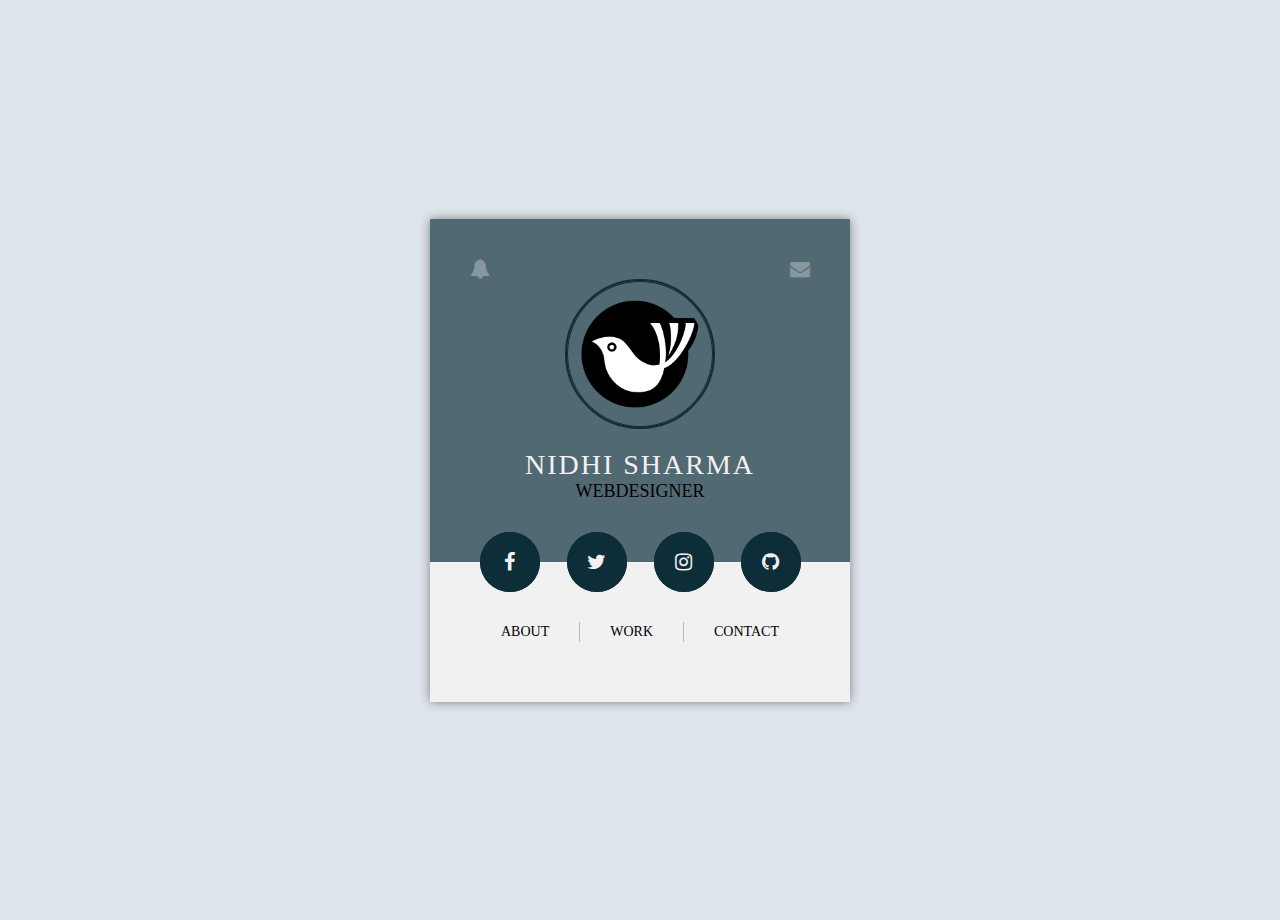
<file: index.html>
<!DOCTYPE html>
<html lang="en">
<head>
    <meta charset="UTF-8">
    <meta name="viewport" content="width=device-width, initial-scale=1.0">
    <!-- icon -->
    <link rel="stylesheet" href="https://cdnjs.cloudflare.com/ajax/libs/font-awesome/4.7.0/css/font-awesome.min.css">
    <title>Portfolio</title>
</head>
<style>
    *{
        margin: 0;
        padding: 0;
        box-sizing: border-box;
        text-decoration: none;
    }

    body{
       
        background-color:#DFE5EC;
        min-height: 100vh;
        display: flex;
        align-items: center;
        justify-content: center;
        margin: 10px 10px;
    }

    .profile-card{
        width: 420px;
        overflow: hidden;
        text-align: center;
        position: relative;
        box-shadow: 0 0 10px #00000070;
    }

    .top-section{
        padding: 60px 40px;
        background: #0d2d39ad;
    }

    .message, .notif{
        position: absolute;
        top: 40px;
        font-size: 20px;
        cursor: pointer;
        color: #ffffff50;
    }

    .message{ right: 40px; }

    .notif{ left: 40px; }

    .pic{
        width: 150px;
        height: 150px;
        margin: auto;
        padding: 8px;
        margin-bottom: 20px;
        border: 2px solid #0D2D39;
        border-radius: 50%;
        position: relative;
    }

    .pic::after{
        content: '';
        width: 100%;
        height: 100%;
        position: absolute;
        border: 1px solid #0D2D39;
        left: 0;
        top: 0;
        box-sizing: border-box;
        border-radius: 50%;
        animation: wave 1.5s infinite ;
    }  
    
    @keyframes wave{
        to{
            transform:scale(1.5);
            opacity: 0;
        }
    }

    .pic img{
        width: 100%;
        height: 100%;
        border-radius: 50%;
        
    }

    .name{
        color: #f1f1f1;
        font-size: 28px;
        letter-spacing: 2px;
        text-transform: uppercase;
    }

    .tag{
        font-size: 18px;
        color: rgb(0, 0, 0);
    }

    .bottom-section{
        background: #f1f1f1;
        padding: 60px 40px;
        position: relative;
        display: flex;
        align-items: center;
        justify-content: center;
        font-size: 28px;
        text-transform: uppercase;
    }

    .border{
        width: 1px;
        height: 20px;
        background:#bbb;
        margin: 0 30px;
    }

    .bottom-section span{
        font-size: 14px;
        display: flex;
        color: black;
    }

    .social-media{
        position: absolute;
        width: 100%;
        top: -30px;
        left: 0;
        z-index: 1;
       
    }

    .social-media i{
        width: 60px;
        height: 60px;
        background: #0D2D39;
        border-radius: 50%;
        color: #f1f1f1;
        font-size: 20px;
        line-height: 60px !important;
        margin: 0 10px;
        position: relative;
    }

    .social-media i::after{
        content: '';
        width: 100%;
        height: 100%;
        position: absolute;
        background: #0D2D39;
        left: 0;
        top: 0;
        box-sizing: border-box;
        border-radius: 50%;
        z-index: -1;
        transition: .4s linear;
    }

    .social-media i:hover::after{
        transform: scale(1.4);
        opacity: 0;
    }
</style>

<body>
    <div class="profile-card">
        <div class="top-section">
            <i class="message fa fa-envelope"></i>
            <i class="notif fa fa-bell"></i>
            <div class="pic">
                <img src="logo.png" alt="profile pic">
            </div>
            <div class="name">NIDHI SHARMA</div>
            <div class="tag">WEBDESIGNER</div>
        </div>
        <div class="bottom-section">
            <div class="social-media">
                <a href="facebook.com"><i class="fa fa-facebook"></i></a>
                <a href="https://www.twitter.com/nidhish60665123"><i class="fa fa-twitter"></i></a>
                <a href="https://www.instagram.com/nidhi_532"><i class="fa fa-instagram"></i></a>
                <a href="https://www.github.com/nidhi859"><i class="fa fa-github"></i></a> 
            </div>
            <a href="about.html" class="videos"><span>ABOUT</span></a>
            <div class="border"></div>
            <a href="work.html"><div class="subscribers"><span>WORK</span></div></a>
            <div class="border"></div>
            <a href="contact.html"><div class="views"><span>CONTACT</span></div></a>
        </div>
    </div>
</body>
</html>
</file>
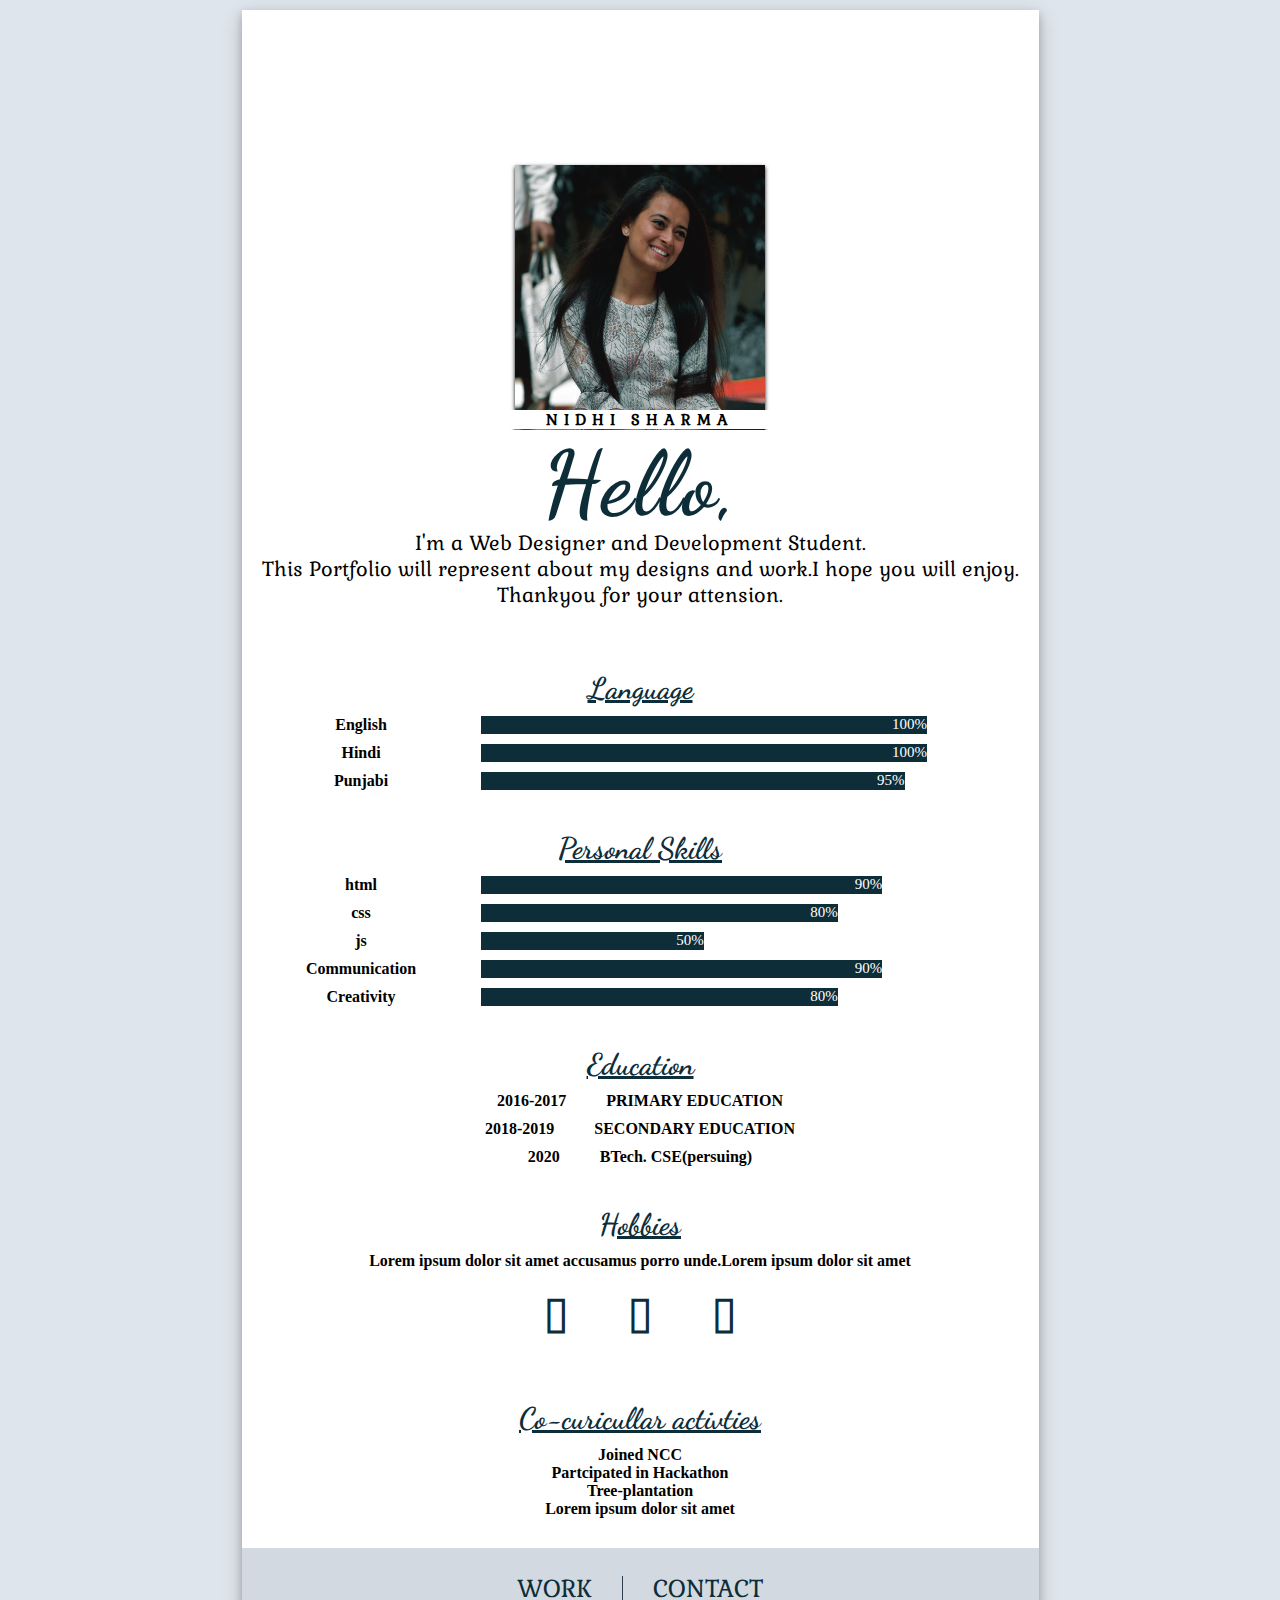
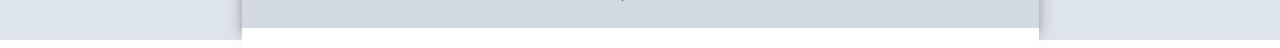
<file: about.html>
<!DOCTYPE html>
<html lang="en">

<head>
    <meta charset="UTF-8">
    <meta name="viewport" content="width=device-width, initial-scale=1.0">

    <link rel="stylesheet" href="style.css">
    <!-- font -->
    <link href="https://fonts.googleapis.com/css2?family=Dancing+Script:wght@400;700&display=swap" rel="stylesheet">
    <link href="https://fonts.googleapis.com/css2?family=Gabriela&display=swap" rel="stylesheet">
    <link href="https://fonts.googleapis.com/css2?family=Archivo+Narrow:ital@1&display=swap" rel="stylesheet">
    <!-- icons -->
    <link rel="stylesheet" href="https://cdnjs.cloudflare.com/ajax/libs/font-awesome/4.7.0/css/font-awesome.min.css">
    <title>About</title>
</head>

<body>
    </head>

    <body>
        <header>
            <div class="page1">
                <div class="part1">
                    <div class="container1">
                        <div class="circle">
                            <img src="ni.jpeg" alt="photo">
                        </div>
                        <div class="back">
                            <p class="back-content">"Convert Ideas into reality"</p>
                            <div class="pic">
                                <img src="logo.png" alt="profile pic">
                            </div>
                        </div>
                    </div>
                </div>
                <div class="part2">
                    <h3>NIDHI SHARMA</h3>
                </div>
                <div class="part3">
                    <h2>Hello,</h2>
                </div>
                <div class="part4">
                    <p>I'm a Web Designer and Development Student.</br>This Portfolio will represent about my designs
                        and
                        work.I hope you
                        will enjoy.</br>Thankyou for your attension.</p>
                </div>
                <div class="part5">
                    <div class="container">
                        <div class="items">
                            <h3>Language</h3>
                            <div class="row">
                                <div class="side">
                                    <div>English</div>
                                </div>
                                <div class="middle">
                                    <div class="bar-container">
                                        <div class="bar-8">100%</div>
                                    </div>
                                </div>

                                <div class="side">
                                    <div>Hindi</div>
                                </div>
                                <div class="middle">
                                    <div class="bar-container">
                                        <div class="bar-7">100%</div>
                                    </div>
                                </div>

                                <div class="side">
                                    <div>Punjabi</div>
                                </div>
                                <div class="middle">
                                    <div class="bar-container">
                                        <div class="bar-6">95%</div>
                                    </div>
                                </div>
                            </div>

                            <div class="items">
                                <h3>Personal Skills</h3>
                                <div class="row">
                                    <div class="side">
                                        <div>html</div>
                                    </div>
                                    <div class="middle">
                                        <div class="bar-container">
                                            <div class="bar-5">90%</div>
                                        </div>
                                    </div>

                                    <div class="side">
                                        <div>css</div>
                                    </div>
                                    <div class="middle">
                                        <div class="bar-container">
                                            <div class="bar-4">80%</div>
                                        </div>
                                    </div>

                                    <div class="side">
                                        <div>js</div>
                                    </div>
                                    <div class="middle">
                                        <div class="bar-container">
                                            <div class="bar-3">50%</div>
                                        </div>
                                    </div>
                                    <div class="side">
                                        <div>Communication</div>
                                    </div>
                                    <div class="middle">
                                        <div class="bar-container">
                                            <div class="bar-2">90%</div>
                                        </div>
                                    </div>
                                    <div class="side">
                                        <div>Creativity</div>
                                    </div>
                                    <div class="middle">
                                        <div class="bar-container">
                                            <div class="bar-1">80%</div>
                                        </div>
                                    </div>
                                </div>
                                <div class="items">
                                    <h3>Education</h3>
                                    <div class="data">2016-2017<span>PRIMARY EDUCATION</span></div>
                                    <div class="data">2018-2019<span>SECONDARY EDUCATION</span></div>
                                    <div class="data">2020<span>BTech. CSE(persuing)</span></div>
                                </div>
                                <div class="items">
                                    <h3>Hobbies</h3>
                                    <p>Lorem ipsum dolor sit amet accusamus porro unde.Lorem ipsum dolor sit amet</p>
                                    <i class="fa fa-music"></i>
                                    <i class="fa fa-picture-o"></i>
                                    <i class="fa fa-plane"></i>
                                </div>
                                <div class="items">
                                    <h3>Co-curicullar activties</h3>
                                    <p>Joined NCC </br>Partcipated in Hackathon</br>Tree-plantation</br>Lorem ipsum
                                        dolor sit amet</p>

                                </div>
                            </div>
                        </div>
                    </div>
                    <div class="part6">
                        <div class="sticky">
                            <div class="bottom-section">
                                <a href="work.html">
                                    <div class="subscribers"><span>WORK</span></div>
                                </a>
                                <div class="border"></div>
                                <a href="contact.html">
                                    <div class="views"><span>CONTACT</span></div>
                                </a>
                            </div>
                        </div>
                    </div>
        </header>
    </body>

</html>
</file>
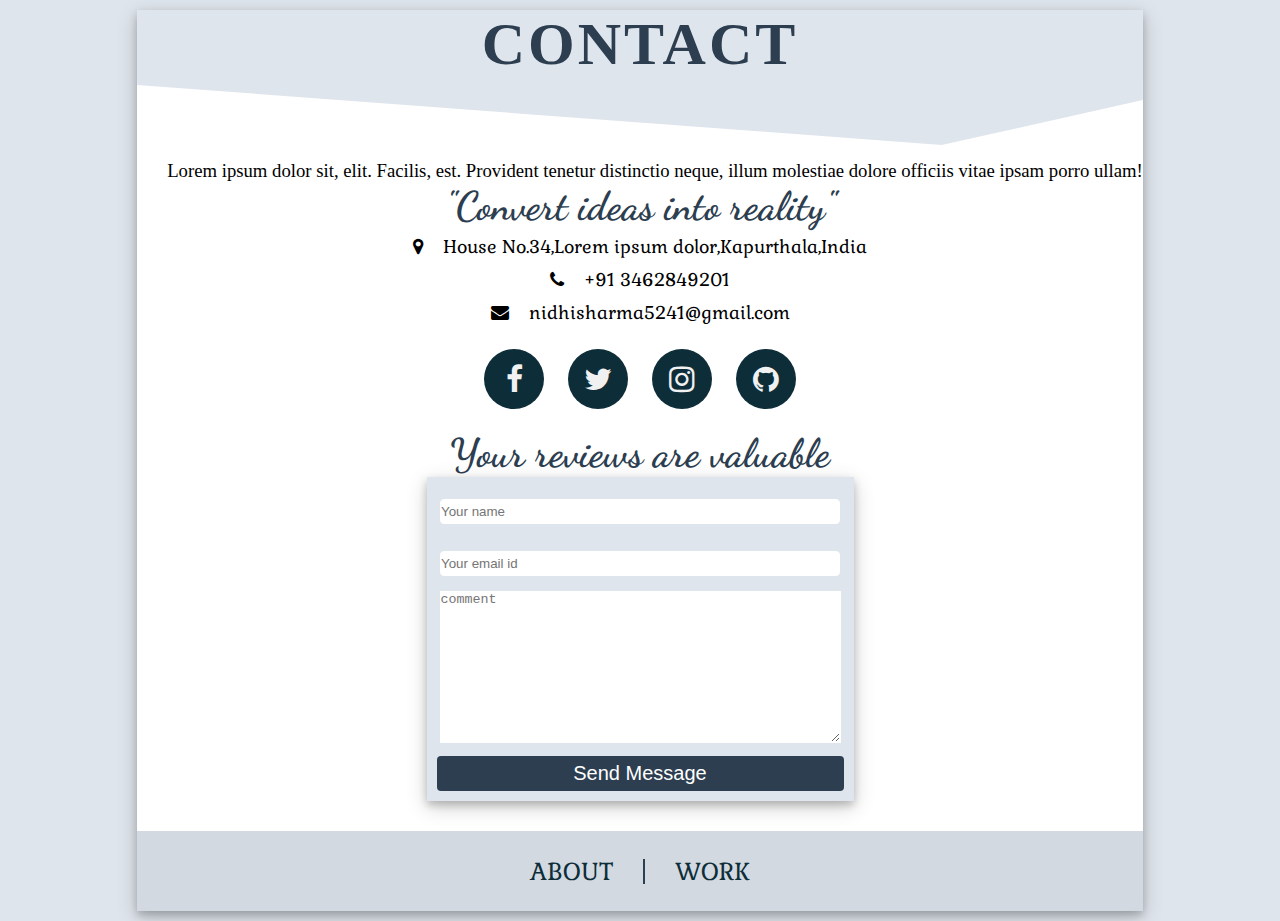
<file: contact.html>
<!DOCTYPE html>
<html lang="en">

<head>
    <meta charset="UTF-8">
    <meta name="viewport" content="width=device-width, initial-scale=1.0">
    <!-- fonts -->
    <link href="https://fonts.googleapis.com/css2?family=Dancing+Script:wght@400;700&display=swap" rel="stylesheet">
    <link href="https://fonts.googleapis.com/css2?family=Gabriela&display=swap" rel="stylesheet">
    <!-- icon -->
    <link rel="stylesheet" href="https://cdnjs.cloudflare.com/ajax/libs/font-awesome/4.7.0/css/font-awesome.min.css">
    <title>Contact</title>
</head>
<style>
    * {
        margin: 0;
        padding: 0;
        box-sizing: border-box;
        background: transparent;
        outline: none;
        border: none;
        text-decoration: none;
        background-color: #ffffff;

    }

    body {
        display: flex;
        align-items: center;
        justify-content: center;
        background-color: #DFE5EC;
    }

    header {
        display: flex;
        align-items: center;
        justify-content: center;
        margin: 10px 30px;
        box-shadow: 0 4px 8px 0 rgba(0, 0, 0, 0.2), 0 6px 20px 0 rgba(0, 0, 0, 0.19);

    }

    .page1 {
        display: grid;
        grid-template-rows: auto auto auto;
        grid-template-columns: auto;
        padding: 0px;
        margin: 0px 0px;
        
    }

    .page1>div {
        padding: 0px 0px;
        text-align: center;
        justify-content: space-around;
    }

    .hed {
        height: 150px;
        clip-path: polygon(0 0, 100% 0, 100% 60%, 80% 90%, 0 50%);
        background-color: #DFE5EC;
    }

    .hed h2 {
        font-size: 60px;
        color: #2c3e50;
        letter-spacing: 3px;
        background-color: #DFE5EC;
    }
    
    .sec h3 {
        font-weight: lighter;
        padding-left: 30px;

    }

    .sec h2 {
        font-size: 40px;
        color: #2c3e50;
        font-family: 'Dancing Script', cursive;
    }

    .add div {
        padding: 5px 0;
        font-size: 18px;
        font-family: 'Gabriela', serif;

    }

    .social-media {
        padding: 20px 0;
        z-index: 1;
    }

    .social-media i {
        width: 60px;
        height: 60px;
        background: #0D2D39;
        border-radius: 50%;
        color: #f1f1f1;
        font-size: 30px;
        line-height: 60px !important;
        margin: 0 10px;
        position: relative;
    }

    .social-media i::after {
        content: '';
        width: 100%;
        height: 100%;
        position: absolute;
        background: #0D2D39;
        left: 0;
        top: 0;
        box-sizing: border-box;
        border-radius: 50%;
        z-index: -1;
        transition: .4s linear;
    }

    .social-media i:hover::after {
        transform: scale(1.4);
        opacity: 0;
    }

    .review-box {
        display: flex;
        justify-content: center;
        align-items: center;
        padding: 0px 20px;
        padding-bottom: 30px;
    }

    .shadow {
        background-color: #DFE5EC;
        color: rgb(255, 255, 255);
        font-size: 32px;
        text-align: center;
        justify-content: center;
        text-transform: uppercase;
        display: flex;
        box-shadow: 0 4px 8px 0 rgba(0, 0, 0, 0.2), 0 6px 20px 0 rgba(0, 0, 0, 0.19);
        padding: 10px 10px;
    }

    .shadow div {
        background-color: #DFE5EC;

    }

    .shadow input {
        margin-bottom: 15px;
        width: 400px;
        height: 25px;
        border: 1px solid #ffffff;
        border-radius: 4px;
    }

    .review-box textarea {
        border: 1px solid #ffffff;

    }

    .review-box button {
        width: 407px;
        height: 35px;
        font-size: 20px;
        color: #ffffff;
        background-color: #2c3e50;
        border-color: #2c3e50;
        border-radius: 4px;

    }

    .part6 {
        height: 80px;
    }

    .bottom-section {
        background: #d3d9e0;
        height: 80px;
        position: relative;
        align-items: center;
        justify-content: center;
        display: flex;
        font-family: 'Gabriela', serif;
    }

    .bottom-section span {
        font-size: 24px;
        display: flex;
        color: #0D2D39;
        transition: .4s linear;
        background: #d3d9e0;

    }

    .bottom-section span:hover {
        transform: scale(1.4);
    }

    .border {
        width: 1.5px;
        height: 25px;
        background: #2c3e50;
        margin: 0 30px;
    }
    @media screen and (max-width: 460px) {
        
        header{
            padding-left: 130px;

        } 
    }
</style>

<body>
    <header>
        <div class="page1">
            <div class="hed">
                <h2>CONTACT</h2>
            </div>
            <div class="sec">
                <h3>Lorem ipsum dolor sit, elit. Facilis, est. Provident
                    tenetur distinctio neque, illum molestiae dolore officiis
                    vitae ipsam porro ullam!</h3>
                <h2>"Convert ideas into reality"</h2>
                <div class="add">
                    <div><i class="	fa fa-map-marker"></i>&nbsp;&nbsp;&nbsp;&nbsp;House No.34,Lorem ipsum dolor,Kapurthala,India</div>
                    <div><i class=" fa fa-phone"></i>&nbsp;&nbsp;&nbsp;&nbsp;+91 3462849201</div>
                    <div><i class=" fa fa-envelope"></i>&nbsp;&nbsp;&nbsp;&nbsp;nidhisharma5241@gmail.com</div>
                </div>

                <div class="social-media">
                    <a href="facebook.com"><i class="fa fa-facebook"></i></a>
                    <a href="https://www.twitter.com/nidhish60665123"><i class="fa fa-twitter"></i></a>
                    <a href="https://www.instagram.com/nidhi_532"><i class="fa fa-instagram"></i></a>
                    <a href="https://www.github.com/nidhi859"><i class="fa fa-github"></i></a>
                </div>
                <h2>Your reviews are valuable</h2>
                <div class="review-box">
                    <div class="shadow">
                        <div>
                            <div><input type="text" placeholder="Your name"></div>
                            <div><input type="text" placeholder="Your email id"></div>
                            <div><textarea name="text" cols="48" rows="10" placeholder="comment"></textarea></div>
                            <button type="submit">Send Message</button>
                        </div>
                    </div>
                </div>
            </div>
            <div class="part6">
                <div class="bottom-section">
                    <a href="about.html">
                        <div class="subscribers"><span>ABOUT</span></div>
                    </a>
                    <div class="border"></div>
                    <a href="work.html">
                        <div class="views"><span>WORK</span></div>
                    </a>
                </div>
            </div>
        </div>
    </header>
</body>

</html>
</file>
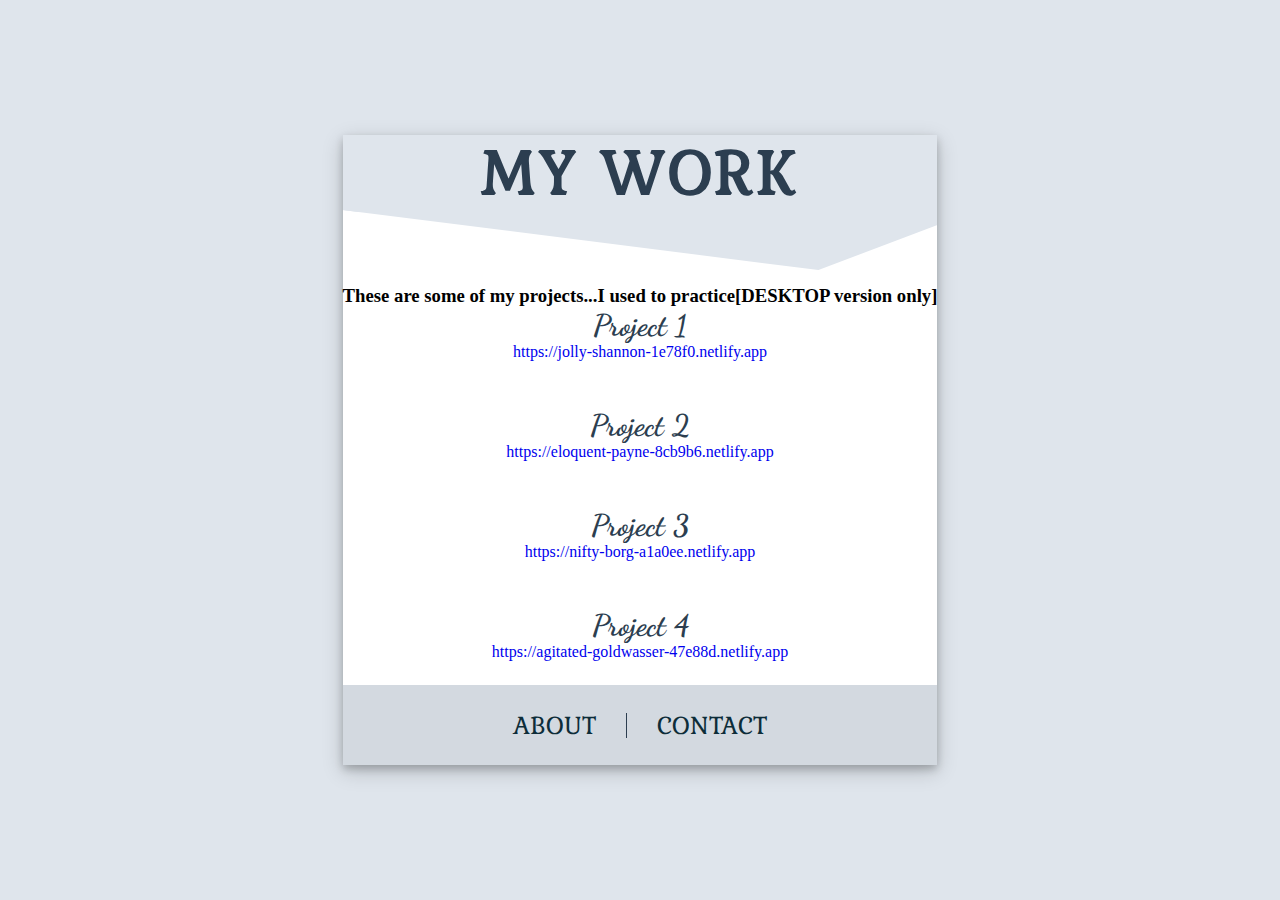
<file: work.html>
<!DOCTYPE html>
<html lang="en">

<head>
    <meta charset="UTF-8">
    <meta name="viewport" content="width=device-width, initial-scale=1.0">
    <!-- fonts -->
    <link href="https://fonts.googleapis.com/css2?family=Dancing+Script:wght@400;700&display=swap" rel="stylesheet">
    <link href="https://fonts.googleapis.com/css2?family=Gabriela&display=swap" rel="stylesheet">
    <title>Work</title>
</head>
<style>
    * {
        margin: 0;
        padding: 0;
        box-sizing: border-box;
        background: transparent;
        user-select: none;
        outline: none;
        border: none;
        text-decoration: none;
        background-color: #ffffff;

    }

    body {
        min-height: 100vh;
        display: flex;
        align-items: center;
        justify-content: center;
        background-color: #DFE5EC;
    }

    header {
        display: flex;
        align-items: center;
        justify-content: center;
        margin: 0px 20px;
        box-shadow: 0 4px 8px 0 rgba(0, 0, 0, 0.2), 0 6px 20px 0 rgba(0, 0, 0, 0.19);

    }

    .page1 {
        display: grid;
        grid-template-rows: auto auto auto;
        grid-template-columns: auto;
        padding: 0px;
        margin: 0px 0px;

    }

    .page1>div {
        padding: 0px 0px;
        text-align: center;
        justify-content: space-around;

    }

    .hed {
        height: 150px;
        clip-path: polygon(0 0, 100% 0, 100% 60%, 80% 90%, 0 50%);
        background-color: #DFE5EC;

    }

    .hed h2 {
        font-size: 60px;
        color: #2c3e50;
        letter-spacing: 3px;
        font-family: 'Gabriela', serif;
        background-color: #DFE5EC;

    }

    .sec {
        height: 400px;
    }

    .part {
        height: 100px;

    }

    .part h3 {
        font-size: 30px;
        font-family: 'Dancing Script', cursive;
        color: #2c3e50;
    }

    .part6 {
        height: 80px;
    }

    .bottom-section {
        background: #d3d9e0;
        height: 80px;
        position: relative;
        align-items: center;
        justify-content: center;
        display: flex;
        font-family: 'Gabriela', serif;
    }

    .bottom-section span {
        font-size: 24px;
        display: flex;
        color: #0D2D39;
        transition: .4s linear;
        background: #d3d9e0;

    }

    .bottom-section span:hover {
        transform: scale(1.4);
    }
    
    .border {
        width: 1.5px;
        height: 25px;
        background: #2c3e50;
        margin: 0 30px;
    }
</style>

<body>
    <header>
        <div class="page1">
            <div class="hed">
                <h2>MY WORK</h2>
            </div>
            <div class="sec">
                <h3>These are some of my projects...I used to practice[DESKTOP version only]</h3>
                <div class="part">
                    <h3>Project 1</h3>
                    <a href="https://jolly-shannon-1e78f0.netlify.app"
                        target="_blank">https://jolly-shannon-1e78f0.netlify.app</a>
                </div>
                <div class="part">
                    <h3>Project 2</h3>
                    <a href="https://eloquent-payne-8cb9b6.netlify.app"
                        target="_blank">https://eloquent-payne-8cb9b6.netlify.app</a>
                </div>
                <div class="part">
                    <h3>Project 3</h3>
                    <a href="https://nifty-borg-a1a0ee.netlify.app">https://nifty-borg-a1a0ee.netlify.app</a>
                </div>
                <div class="part">
                    <h3>Project 4</h3>
                    <a
                        href="https://agitated-goldwasser-47e88d.netlify.app">https://agitated-goldwasser-47e88d.netlify.app</a>
                </div>
            </div>

            <div class="part6">
                <div class="bottom-section">
                    <a href="about.html">
                        <div class="subscribers"><span>ABOUT</span></div>
                    </a>
                    <div class="border"></div>
                    <a href="contact.html">
                        <div class="views"><span>CONTACT</span></div>
                    </a>
                </div>
            </div>
        </div>
    </header>
</body>

</html>
</file>
<file: style.css>
*{
    margin: 0;
    padding: 0;
    box-sizing: border-box;
    background: transparent;
    user-select: none;
    outline: none;
    border: none;
    text-decoration: none;
    background-color: #ffffff;


}
body{
    min-height: 100vh;
    display: flex;
    align-items: center;
    justify-content: center;
    background-color: #DFE5EC;
}
header{
    display: flex;
    align-items: center;
    justify-content: center;
    background-color: #2c3e50;
    margin: 10px 20px;
    box-shadow: 0 4px 8px 0 rgba(0, 0, 0, 0.2), 0 6px 20px 0 rgba(0, 0, 0, 0.19);

}
.page1{
    display: grid;
    grid-template-rows: auto auto auto auto auto auto;
    grid-template-columns: auto;
    grid-gap: 0px;
    padding: 0px;
    margin: 0px 0px;

}
.page1 > div{
    background-color: rgb(255, 255, 255);
    padding: 0px 0px;
    text-align: center;
    justify-content: space-around
}

.part1{
    height: 400px;
}

.container1{
    width: 250px;
    height: 300px;
    cursor: pointer;
    perspective: 1500px;
    position: absolute;
    top: 35%;
    left: 50%;
    transform: translate(-50%,-50%);
}

@media only screen and (max-width: 600px) {
    .container1{
       position: relative;
       top: 45%;
    }
}

.circle,.back{
    width: 100%;
    height: 100%;
    box-shadow: 0 2px 4px black;
    transition: transform 1s ease;
    backface-visibility: hidden;
    position: absolute;
}

.circle img{
    width: 100%;
    height: 100%;
}

.back{
    transform: rotateY(180deg);
    background: #d3d9e0;

}

.back-content{
    font-size: 1.5rem;
    letter-spacing: 2px;
    color: #0D2D39;
    text-transform: uppercase;
    margin: 0;
    position: absolute;
    top: 75%;
    left: 50%;
    transform: translate(-50%,-50%);
    

}

.pic img{
    width: 70%;
    height: 70%;
    border-radius: 50%;

}

.container1:hover .circle{
    transform: rotateY(-180deg);
}

.container1:hover .back{
    transform: rotateY(0deg);
}

.part2{
    height: 20px;
}

.part2 h3{
     font-size: 15px;
     letter-spacing: 6px;
     font-family: 'Gabriela', serif;
     position: relative;
 }

.part3{
     height: 100px;
 }

.part3 h2{
    letter-spacing: 2px;
    font-size: 90px;
    font-family: 'Dancing Script', cursive;
    position: relative;
    color: #0D2D39;
}

.part4{
    height: 100px;
}

.part4 p{
    font-size: 20px;
    font-family: 'Gabriela', serif;
    position: relative;
    padding: 0px 20px;
}

.part5{
    height: 1000px;

}

@media only screen and (max-width: 600px) {
    .part5{
        height: 1400px;
    }
}

.items h3{
    font-family: 'Dancing Script', cursive;
    font-size: 30px;
    display: flex;
    margin-top: 10px;
    padding-top: 30px;
    justify-content: center;
    align-items: center;
    text-decoration: underline;
    color: #0D2D39;
}

@media only screen and (max-width: 600px) {
    .part5 h3{
        padding-top: 50px;
    }
}

/* Three column layout */
.side {
    float: left;
    width: 30%;
    margin-top: 10px;
    font-weight: bolder;
}

.middle {
    float: left;
    width: 70%;
    margin-top: 10px;
}

 /* Place text to the right */
.right {
    text-align: right;
}

 /* Clear floats after the columns */
.row:after {
    content: "";
    display: table;
    clear: both;
}

.bar-container {
    width: 80%;
    text-align: end;
    color: white;
    font-size: 15px;
    line-height: normal;
}


[class*="bar-"] {
    animation: inc 4s linear ;
    animation-direction: alternate;
}

@keyframes inc{
    from{
        width: 0%;
    }
    to{}
}

/*
@media only screen and (max-width: 400px) {
    .bar-container{
        display: flex;
        float: left;
    }
} */

/* Individual bars */
.bar-8 {width: 100%; height: 18px; background-color: #0D2D39;}
.bar-7 {width: 100%; height: 18px; background-color: #0D2D39;}
.bar-6 {width: 95%; height: 18px; background-color: #0D2D39;}
.bar-5 {width: 90%; height: 18px; background-color: #0D2D39;}
.bar-4 {width: 80%; height: 18px; background-color: #0D2D39;}
.bar-3 {width: 50%; height: 18px; background-color: #0D2D39;}
.bar-2 {width: 90%; height: 18px; background-color: #0D2D39;}
.bar-1 {width: 80%; height: 18px; background-color: #0D2D39;}

/* Responsive layout - make the columns stack on top of each other instead of next to each other */
@media (max-width: 400px) {
    .side, .middle {
      width: 100%;
      display: flex;
      justify-content: center;
      align-items: center;
    }
  /* Hide the right column on small screens */
  .right {
      display: none;
  }
}

.data{
    display: flex;
    justify-content: center;
    align-items: center;
    padding-top: 10px;
    font-weight: bolder;
}

.data span{
    margin-left: 40px;
}

.items p{
    padding-top: 10px;
    font-weight: bolder;
    
}

.items i{
    width: 60px;
    height: 60px;
    color: #0D2D39;
    font-size: 35px;
    line-height: 60px !important;
    margin: 15px 10px;
    position: relative;
    transition: .4s linear;
    font-family: 'Gabriela', serif;

}

@media only screen and (max-width: 400px) {
    .items i{
       width: 40px;
       height: 40px;
       font-size: 25px;
    }
}

.items i:hover{
    transform: scale(1.4);
}

.part6{
    height: 100px;
}


.bottom-section{
    background: #d3d9e0;
    height: 80px;
    position: relative;
    margin: 30px 0px;
    align-items: center;
    justify-content: center;
    display: flex;
    font-family: 'Gabriela', serif;
}

.bottom-section span{
    font-size: 24px;
    display: flex;
    color: #0D2D39;
    transition: .4s linear;
    background: #d3d9e0;

}

.bottom-section span:hover{
    transform: scale(1.4);
}

.border{
    width: 1.5px;
    height: 25px;
    background:#2c3e50;
    margin: 0 30px;
}
</file>
